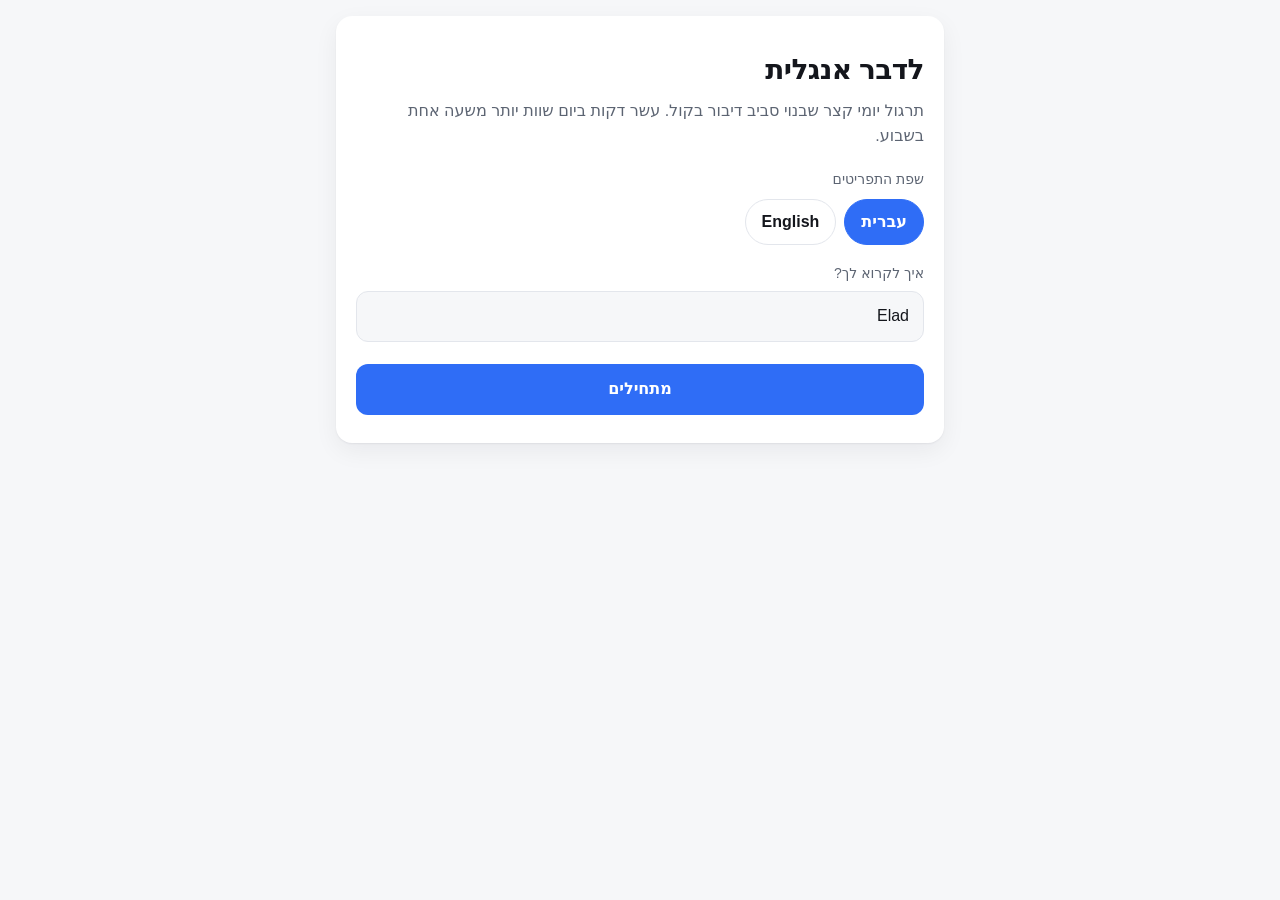
<file: index.html>
<!doctype html>
<html lang="en">
<head>
<meta charset="utf-8">
<meta name="viewport" content="width=device-width, initial-scale=1, viewport-fit=cover">
<meta name="theme-color" content="#12141a">
<meta name="description" content="Daily spoken English practice.">
<title>Speak English</title>
<link rel="stylesheet" href="css/styles.css?v=552b4d25">
  <!-- stamp:begin -->
  <script type="importmap">
{
  "imports": {
    "./js/app.js": "./js/app.js?v=c30a8f4c",
    "./js/content/listening.js": "./js/content/listening.js?v=2df03a96",
    "./js/content/minimal-pairs.js": "./js/content/minimal-pairs.js?v=7027f576",
    "./js/content/numbers.js": "./js/content/numbers.js?v=70ccca75",
    "./js/content/pick.js": "./js/content/pick.js?v=2f602dda",
    "./js/content/placement-items.js": "./js/content/placement-items.js?v=88a1eda7",
    "./js/content/sales.js": "./js/content/sales.js?v=41b9f309",
    "./js/content/sentences.js": "./js/content/sentences.js?v=247f2715",
    "./js/content/vocab.js": "./js/content/vocab.js?v=2490d2c8",
    "./js/drills/checkpoint.js": "./js/drills/checkpoint.js?v=153f94fe",
    "./js/drills/common.js": "./js/drills/common.js?v=31eb0aca",
    "./js/drills/fluency.js": "./js/drills/fluency.js?v=e309c594",
    "./js/drills/listening.js": "./js/drills/listening.js?v=c54f5d1f",
    "./js/drills/numbers.js": "./js/drills/numbers.js?v=683c186d",
    "./js/drills/pitch.js": "./js/drills/pitch.js?v=49fecba8",
    "./js/drills/repeat.js": "./js/drills/repeat.js?v=9ba5ea15",
    "./js/drills/sales.js": "./js/drills/sales.js?v=0a18493c",
    "./js/drills/shadow.js": "./js/drills/shadow.js?v=70ef71e5",
    "./js/drills/vocab.js": "./js/drills/vocab.js?v=c166cc57",
    "./js/i18n.js": "./js/i18n.js?v=05ed4589",
    "./js/phonetics.js": "./js/phonetics.js?v=45400338",
    "./js/placement.js": "./js/placement.js?v=cd5a8ce8",
    "./js/program.js": "./js/program.js?v=2d98cfe8",
    "./js/scoring.js": "./js/scoring.js?v=2de20d2b",
    "./js/speech.js": "./js/speech.js?v=081c6c12",
    "./js/srs.js": "./js/srs.js?v=c5b60cfa",
    "./js/state.js": "./js/state.js?v=8ec7b243",
    "./js/ui.js": "./js/ui.js?v=dfd8e7a1",
    "./js/vocab.js": "./js/vocab.js?v=6c5b8359"
  }
}
  </script>
  <!-- stamp:end -->
</head>
<body>
  <main id="app" class="app"></main>
  <nav id="nav" class="nav" hidden></nav>

  <noscript>
    <p style="padding:24px;font-family:system-ui">This app needs JavaScript enabled.</p>
  </noscript>

  <script type="module" src="js/app.js?v=c30a8f4c"></script>
</body>
</html>
</file>
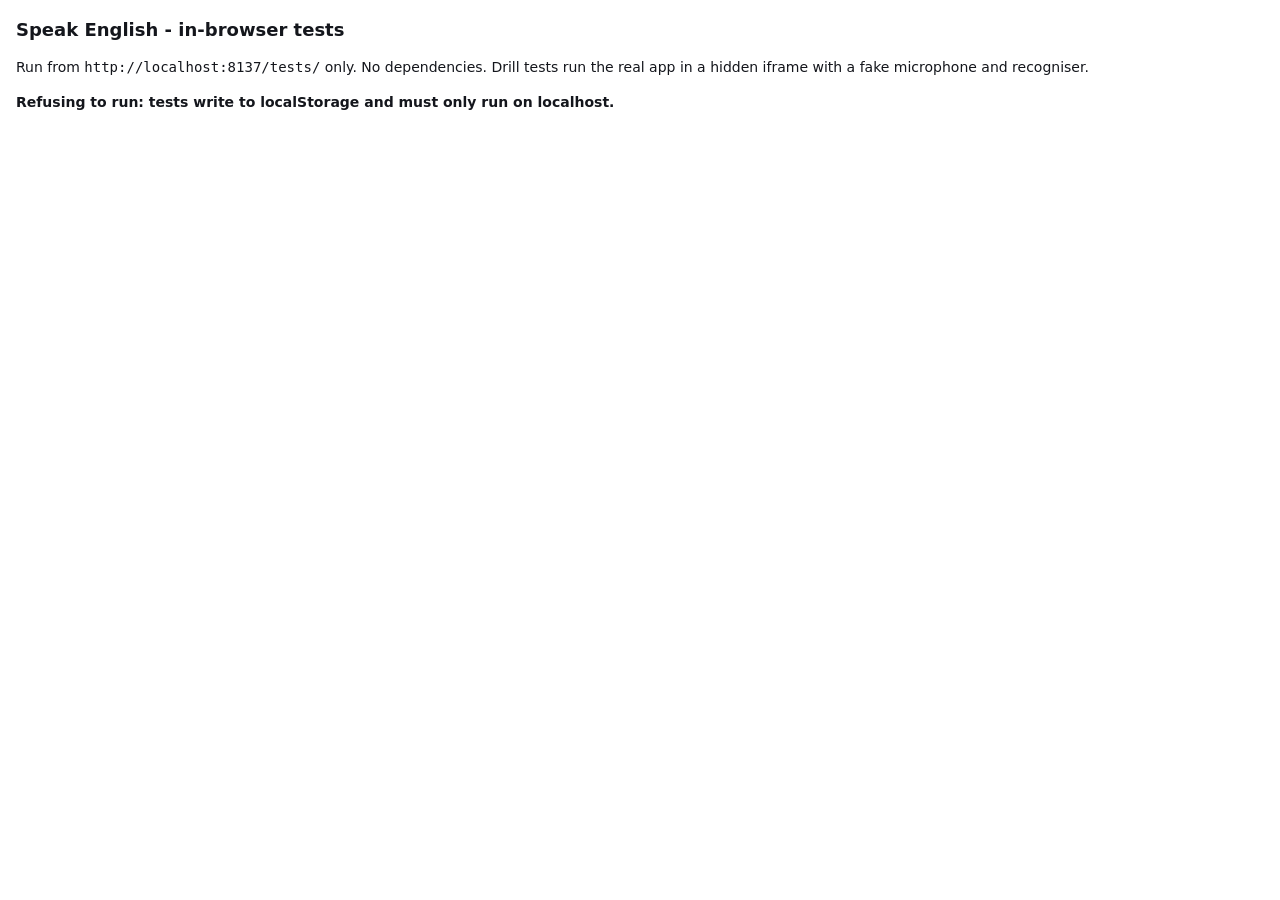
<file: tests/index.html>
<!doctype html>
<html lang="en">
<head>
<meta charset="utf-8">
<meta name="viewport" content="width=device-width, initial-scale=1">
<title>Speak English - tests</title>
<style>
  body { font: 14px/1.5 system-ui, sans-serif; margin: 16px; background: #fff; color: #14161c; }
  h1 { font-size: 18px; margin: 0 0 8px; }
  #summary { font-weight: 700; margin: 8px 0 16px; }
  .suite { margin: 14px 0 4px; font-weight: 700; }
  .row { font-family: ui-monospace, Consolas, monospace; font-size: 12.5px; padding: 1px 0; }
  .pass { color: #16a34a; } .fail { color: #dc2626; font-weight: 700; } .skip { color: #d18616; }
  .detail { color: #5c6472; margin-inline-start: 18px; white-space: pre-wrap; }
</style>
</head>
<body>
<h1>Speak English - in-browser tests</h1>
<p>Run from <code>http://localhost:8137/tests/</code> only. No dependencies. Drill tests run the real app in a hidden iframe with a fake microphone and recogniser.</p>
<div id="summary">Running...</div>
<div id="out"></div>
<script type="module" src="run.js"></script>
</body>
</html>
</file>
<file: css/styles.css>
/* Mobile-first. Sized for a phone held in one hand; scales up on desktop.
   Tap targets are kept at 44px+ per Apple's guidance, and inputs at 16px so
   Safari does not zoom the page when they are focused. */

:root {
  --bg: #f6f7f9;
  --card: #ffffff;
  --ink: #14161c;
  --ink-soft: #5c6472;
  --line: #e3e6ec;
  --accent: #2f6df6;
  --accent-ink: #ffffff;
  --great: #16a34a;
  --good: #4d9f2f;
  --ok: #d18616;
  --weak: #dc2626;
  --rec: #e0342c;
  --radius: 16px;
  --shadow: 0 1px 2px rgba(16, 20, 28, .06), 0 8px 24px rgba(16, 20, 28, .06);
}

@media (prefers-color-scheme: dark) {
  :root {
    --bg: #0e1015;
    --card: #171a21;
    --ink: #eef1f6;
    --ink-soft: #99a2b2;
    --line: #262b35;
    --accent: #5b8dff;
    --accent-ink: #08111f;
    --shadow: 0 1px 2px rgba(0, 0, 0, .4), 0 8px 24px rgba(0, 0, 0, .3);
  }
}

* { box-sizing: border-box; }

html, body {
  margin: 0;
  padding: 0;
  background: var(--bg);
  color: var(--ink);
  font: 16px/1.55 -apple-system, BlinkMacSystemFont, "Segoe UI", "Noto Sans Hebrew", Arial, Roboto, system-ui, sans-serif;
  -webkit-text-size-adjust: 100%;
  overscroll-behavior-y: none;
}

button, input, textarea { font: inherit; color: inherit; }
button { -webkit-tap-highlight-color: transparent; }

.app {
  max-width: 640px;
  margin: 0 auto;
  padding: 16px 16px calc(88px + env(safe-area-inset-bottom));
}

/* ------------------------------------------------------------- cards */

.card {
  background: var(--card);
  border-radius: var(--radius);
  padding: 20px;
  margin-bottom: 14px;
  box-shadow: var(--shadow);
}

.card h1 { font-size: 28px; margin: 0 0 8px; letter-spacing: -.02em; }
.welcome { padding-top: 32px; padding-bottom: 28px; }
.card h2 { font-size: 19px; margin: 0 0 10px; letter-spacing: -.01em; }
.card h3 { font-size: 15px; margin: 16px 0 6px; }

.lede { color: var(--ink-soft); margin: 0 0 20px; }
.hint { color: var(--ink-soft); margin: 8px 0; }
.hint.small, .small { font-size: 13.5px; }
.label { display: block; font-size: 14px; color: var(--ink-soft); margin-bottom: 6px; }

.greeting { font-size: 15px; color: var(--ink-soft); margin: 0 0 12px; }
.week-line { font-size: 14px; font-weight: 600; margin: -8px 0 2px; }
.phase-line { margin: 0 0 12px; }

/* ----------------------------------------------------------- buttons */

.btn {
  display: inline-flex;
  align-items: center;
  justify-content: center;
  min-height: 48px;
  padding: 12px 18px;
  border: 1px solid transparent;
  border-radius: 12px;
  background: var(--line);
  font-weight: 600;
  cursor: pointer;
  transition: transform .08s ease, opacity .15s ease;
}
.btn:active { transform: scale(.98); }
.btn:disabled { opacity: .5; }

.btn.primary { background: var(--accent); color: var(--accent-ink); }
.btn.ghost { background: transparent; border-color: var(--line); }
.btn.wide { width: 100%; margin-top: 12px; }

.btn.record {
  width: 100%;
  margin-top: 12px;
  background: var(--rec);
  color: #fff;
}
.btn.record.recording { animation: pulse 1.4s ease-in-out infinite; }

@keyframes pulse {
  0%, 100% { opacity: 1; }
  50% { opacity: .72; }
}

.link {
  background: none;
  border: 0;
  padding: 6px 2px;
  color: var(--accent);
  font-size: 14px;
  cursor: pointer;
}
.link.danger { color: var(--weak); }

.row { display: flex; gap: 10px; margin-top: 12px; flex-wrap: wrap; }
.row > .btn { flex: 1 1 0; min-width: 130px; }

/* ------------------------------------------------------------- chips */

.chips { display: flex; flex-wrap: wrap; gap: 8px; margin: 8px 0 4px; }
.chip {
  min-height: 44px;
  padding: 10px 16px;
  border-radius: 999px;
  border: 1px solid var(--line);
  background: transparent;
  cursor: pointer;
  font-weight: 600;
}
.chip.on { background: var(--accent); color: var(--accent-ink); border-color: var(--accent); }

.pill {
  display: inline-block;
  padding: 4px 10px;
  border-radius: 999px;
  background: var(--line);
  font-size: 12.5px;
  font-weight: 600;
  color: var(--ink-soft);
}

/* ------------------------------------------------------------ drills */

.drill-head {
  display: flex;
  align-items: center;
  justify-content: space-between;
  margin-bottom: 14px;
}

.target {
  font-size: 22px;
  line-height: 1.4;
  font-weight: 600;
  letter-spacing: -.01em;
  margin: 8px 0 14px;
}
.target.passage { font-size: 18px; font-weight: 500; }

.step { margin: 14px 0 8px; font-size: 15px; }

.hints { margin: 4px 0 0; padding-inline-start: 18px; color: var(--ink-soft); font-size: 14px; }
.hints li { margin-bottom: 6px; }

.clock {
  font-size: 44px;
  font-weight: 700;
  text-align: center;
  margin: 18px 0 8px;
  font-variant-numeric: tabular-nums;
}

.record-wrap { display: block; }
.rec-time {
  display: block;
  text-align: center;
  margin-top: 8px;
  color: var(--ink-soft);
  font-variant-numeric: tabular-nums;
}

.feedback { margin-top: 6px; }
.feedback audio, .compare audio { width: 100%; margin-top: 10px; }

.compare { margin-top: 14px; display: flex; flex-direction: column; gap: 10px; }
.compare .btn { width: 100%; }

/* ---------------------------------------------------------- feedback */

.verdict { margin: 14px 0 8px; font-size: 17px; }
.verdict.great strong { color: var(--great); }
.verdict.good strong  { color: var(--good); }
.verdict.ok strong    { color: var(--ok); }
.verdict.weak strong  { color: var(--weak); }
.wpm { color: var(--ink-soft); font-size: 14px; }

.words { line-height: 2.1; margin: 6px 0; }
.word { padding: 3px 5px; border-radius: 6px; }
.word.ok      { background: rgba(22, 163, 74, .14); }
.word.wrong   { background: rgba(220, 38, 38, .16); text-decoration: underline wavy var(--weak); }
.word.missing { background: rgba(209, 134, 22, .16); opacity: .75; }
.word.near    { background: rgba(209, 134, 22, .22); text-decoration: underline dotted var(--ok); }
.word.unknown { background: transparent; }

/* ------------------------------------------- per-word mistake detail

   One always-visible card per wrong/missing word - see js/drills/common.js
   renderMistakes(). Reuses the .hint-item look (via a .flat modifier) and the
   existing --weak/--ok/--line/--bg/--ink-soft tokens rather than new colors. */

.mistakes { margin: 10px 0 4px; }
.mistakes-title { font-size: 13px; font-weight: 600; color: var(--ink-soft); margin: 14px 0 6px; }

.miss-item { border: 1px solid var(--line); border-radius: 12px; overflow: hidden; margin-bottom: 10px; }
.miss-head {
  display: flex; align-items: baseline; flex-wrap: wrap; gap: 5px 10px;
  padding: 10px 14px; background: var(--bg); border-bottom: 1px solid var(--line); font-size: 14.5px;
}
.miss-word  { font-weight: 700; }
.miss-said  { color: var(--ink-soft); font-size: 13px; }
.miss-heard { font-weight: 700; color: var(--weak); }
.miss-head.missing .miss-said { color: var(--ok); font-weight: 600; }

.miss-item .hint-item.flat { margin: 0; border: none; border-radius: 0; }
.miss-plain { margin: 0; padding: 12px 14px; font-size: 14.5px; color: var(--ink-soft); }

.error { color: var(--weak); font-size: 14.5px; margin: 10px 0; }
.ok-line { color: var(--great); font-size: 14.5px; margin: 10px 0; }

/* ---------------------------------------------------------- progress */

.progress {
  height: 8px;
  background: var(--line);
  border-radius: 999px;
  overflow: hidden;
  margin: 12px 0;
}
.progress.thin { height: 6px; margin: 6px 0 12px; }
.progress-fill {
  height: 100%;
  background: var(--accent);
  border-radius: 999px;
  transition: width .3s ease;
}

.head-card {
  background: linear-gradient(180deg,
    color-mix(in srgb, var(--accent) 10%, var(--card)),
    var(--card) 65%);
  border: 1px solid color-mix(in srgb, var(--accent) 16%, transparent);
}

.big-stat { font-size: 30px; font-weight: 700; margin: 0; letter-spacing: -.02em; }
.ring-row { display: flex; justify-content: space-between; align-items: flex-end; gap: 16px; }
.streak { text-align: end; }

.stat-grid { display: grid; grid-template-columns: repeat(3, 1fr); gap: 12px; }
.stat-grid .big-stat { font-size: 24px; }

/* ------------------------------------------------------------- tasks */

.tasks { display: flex; flex-direction: column; gap: 10px; }
.task {
  display: flex;
  align-items: center;
  justify-content: space-between;
  gap: 12px;
  width: 100%;
  text-align: start;
  padding: 14px 16px;
  min-height: 64px;
  border: 1px solid var(--line);
  border-radius: 12px;
  background: transparent;
  cursor: pointer;
}
.task:active { transform: scale(.99); }
.task-main { display: flex; flex-direction: column; gap: 3px; }
.task-blurb { font-size: 13px; color: var(--ink-soft); font-weight: 400; }
.task-min { font-size: 13px; color: var(--ink-soft); white-space: nowrap; }
.task.soon { opacity: .55; }
.task.done {
  border-color: color-mix(in srgb, var(--great) 35%, var(--line));
  background: color-mix(in srgb, var(--great) 6%, transparent);
}
.task.done .task-min { color: var(--great); font-weight: 700; }

/* Missed-day recovery card - amber (--ok), not the alarm-red --weak. The
   streak already reset honestly; this is an invitation back in, not a scold. */
.card.recovery {
  border: 1px solid color-mix(in srgb, var(--ok) 30%, var(--line));
  background: color-mix(in srgb, var(--ok) 6%, var(--card));
}
.card.recovery p { margin: 0 0 10px; }

/* ------------------------------------------------------------ levels */

.lvl-row { margin-bottom: 16px; }
.lvl-head { display: flex; justify-content: space-between; align-items: baseline; gap: 10px; margin-bottom: 8px; }
.lvl { font-size: 13px; color: var(--ink-soft); }
.ladder { display: flex; gap: 4px; }
.rung { flex: 1; height: 6px; border-radius: 999px; background: var(--line); }
.rung.on { background: var(--accent); }

.level-list, .check-list { list-style: none; padding: 0; margin: 12px 0; }
.level-list li, .check-list li {
  padding: 12px 0;
  border-bottom: 1px solid var(--line);
}
.level-list li:last-child, .check-list li:last-child { border-bottom: 0; }

.phon-row { margin-bottom: 12px; }
.phon-head { display: flex; justify-content: space-between; align-items: baseline; }

.sess-row {
  display: flex;
  justify-content: space-between;
  padding: 10px 0;
  border-bottom: 1px solid var(--line);
  text-transform: capitalize;
}
.sess-row:last-child { border-bottom: 0; }

/* -------------------------------------------------------- calendar

   A record of what actually happened, not a plan drawn forward - see
   program.js. Deliberately NOT given a fixed direction: in a Hebrew page the
   grid should mirror so Sunday sits on the right, and CSS grid's own
   direction-aware column placement already does that with no .ltr override -
   the one place in this app that rule does not apply. */

.cal-nav {
  display: flex;
  align-items: center;
  justify-content: space-between;
  gap: 8px;
  margin: 14px 0 10px;
}
.cal-month { font-size: 14px; font-weight: 600; }

.cal-grid {
  display: grid;
  grid-template-columns: repeat(7, 1fr);
  gap: 4px;
}
.cal-dow {
  text-align: center;
  font-size: 11px;
  font-weight: 600;
  color: var(--ink-soft);
  padding-bottom: 4px;
}
.cal-cell {
  aspect-ratio: 1;
  display: flex;
  align-items: center;
  justify-content: center;
  border-radius: 8px;
  font-size: 12.5px;
  font-variant-numeric: tabular-nums;
  color: var(--ink-soft);
}
.cal-cell.pad { visibility: hidden; }
.cal-cell.rest { opacity: .4; }
.cal-cell.missed { background: color-mix(in srgb, var(--weak) 14%, transparent); color: var(--weak); }
.cal-cell.future { border: 1px dashed var(--line); }
.cal-cell.met { background: color-mix(in srgb, var(--great) 20%, transparent); color: var(--great); font-weight: 700; }
.cal-cell.today { outline: 2px solid var(--accent); outline-offset: -2px; font-weight: 700; }

/* -------------------------------------------------------- wpm chart */

.wpm-chart {
  display: flex;
  align-items: flex-end;
  gap: 14px;
  height: 150px;
  margin: 18px 0 10px;
}
.wpm-bar {
  flex: 1;
  display: flex;
  flex-direction: column;
  justify-content: flex-end;
  align-items: center;
  height: 100%;
}
.wpm-bar .bar {
  width: 100%;
  background: var(--accent);
  border-radius: 8px 8px 0 0;
  min-height: 6px;
}
.wpm-val { font-weight: 700; margin-top: 6px; }
.wpm-lbl { font-size: 12px; color: var(--ink-soft); }

/* ----------------------------------------------------------- inputs */

.text-input {
  width: 100%;
  min-height: 48px;
  padding: 12px 14px;
  border: 1px solid var(--line);
  border-radius: 12px;
  background: var(--bg);
  font-size: 16px; /* keeps Safari from zooming on focus */
  margin-bottom: 10px;
}
.text-input.area { min-height: 90px; resize: vertical; }
.text-input:focus { outline: 2px solid var(--accent); outline-offset: 1px; }

.options { display: flex; flex-direction: column; gap: 10px; margin-top: 16px; }
.option {
  width: 100%;
  min-height: 54px;
  padding: 14px 16px;
  text-align: start;
  border: 1px solid var(--line);
  border-radius: 12px;
  background: transparent;
  cursor: pointer;
  font-size: 16px;
}
.option:active { background: var(--line); }

.budget-row { margin: 18px 0; }
.budget-row h3 { margin: 0 0 2px; }

.summary { text-align: center; }
.summary .big-stat { font-size: 42px; margin: 10px 0; }

/* -------------------------------------------------------------- nav */

.nav[hidden] { display: none; }

.nav {
  position: fixed;
  left: 0; right: 0; bottom: 0;
  display: flex;
  background: var(--card);
  border-top: 1px solid var(--line);
  padding-bottom: env(safe-area-inset-bottom);
  z-index: 10;
}
.nav a {
  flex: 1;
  text-align: center;
  padding: 14px 4px 16px;
  font-size: 13px;
  font-weight: 600;
  color: var(--ink-soft);
  text-decoration: none;
}
.nav a.on { color: var(--accent); }

/* ------------------------------------------------------------ toast */

.toast {
  position: fixed;
  left: 50%;
  bottom: calc(84px + env(safe-area-inset-bottom));
  transform: translate(-50%, 16px);
  max-width: 90vw;
  padding: 12px 18px;
  border-radius: 12px;
  background: var(--ink);
  color: var(--bg);
  font-size: 14.5px;
  opacity: 0;
  transition: opacity .25s ease, transform .25s ease;
  z-index: 50;
}
.toast.in { opacity: 1; transform: translate(-50%, 0); }
.toast.warn { background: var(--weak); color: #fff; }

/* ------------------------------------------------------- direction

   The interface mirrors for Hebrew, but everything he PRACTISES is English
   and must stay left-to-right inside it: sentences, passages, answer options,
   and the word-by-word feedback. */

.ltr {
  direction: ltr;
  text-align: left;
  unicode-bidi: isolate;
}

/* Numeric displays read the same in both directions. */
.wpm-chart, .ladder, .clock { direction: ltr; }

.label.spaced { margin-top: 18px; }

/* Mirror the one glyph-like affordance that has a direction. */
[dir="rtl"] .sess-row { text-transform: none; }

/* ------------------------------------------------ sound coaching

   The pronunciation hint is the highest-value text in a drill, so it gets a
   panel of its own rather than a bullet the eye slides past. */

.hints { list-style: none; padding-inline-start: 0; margin: 12px 0 4px; }

.hint-item {
  display: flex;
  flex-direction: column;
  align-items: flex-start;
  gap: 6px;
  padding: 12px 14px;
  margin-bottom: 10px;
  border-radius: 12px;
  background: color-mix(in srgb, var(--accent) 8%, transparent);
  border: 1px solid color-mix(in srgb, var(--accent) 22%, transparent);
}

.hint-label { font-size: 15px; letter-spacing: -.01em; }
.hint-body { font-size: 14.5px; color: var(--ink); opacity: .85; }

.btn.tiny {
  min-height: 38px;
  padding: 8px 14px;
  font-size: 13.5px;
  font-weight: 600;
  background: var(--card);
  border: 1px solid var(--line);
  border-radius: 999px;
  align-self: flex-start;
}
.pair { font-weight: 700; }

/* --------------------------------------------------------- vocabulary

   The Hebrew gloss is the prompt he recalls against, so it gets the same
   visual weight .target gives an English sentence in the speech drills -
   just without ltr(), since Hebrew content reads natively in this RTL page. */

.vocab-gloss {
  font-size: 22px;
  font-weight: 600;
  letter-spacing: -.01em;
  margin: 4px 0 16px;
}
.vocab-answer { font-size: 22px; font-weight: 600; margin: 8px 0 4px; }
.vocab-example { margin-top: 0; }

.grade-row {
  display: grid;
  grid-template-columns: repeat(4, 1fr);
  gap: 8px;
  margin-top: 14px;
}
.grade-btn {
  min-height: 52px;
  padding: 10px 6px;
  font-size: 13.5px;
  border-width: 2px;
  background: var(--card);
}
.grade-btn.weak  { border-color: color-mix(in srgb, var(--weak) 45%, var(--line)); color: var(--weak); }
.grade-btn.ok    { border-color: color-mix(in srgb, var(--ok) 45%, var(--line)); color: var(--ok); }
.grade-btn.good  { border-color: color-mix(in srgb, var(--good) 45%, var(--line)); color: var(--good); }
.grade-btn.great { border-color: color-mix(in srgb, var(--great) 45%, var(--line)); color: var(--great); }
.grade-btn.suggested { box-shadow: 0 0 0 2px color-mix(in srgb, var(--accent) 50%, transparent) inset; }

/* -------------------------------------------------------------- sales

   Multiple choice reuses .options/.option as-is (already exactly a 2-3-item
   response picker). The only genuinely new pieces are a speech-bubble
   treatment for the customer's line and a muted, non-alarming tag for the
   chosen option's quality - deliberately NOT the pronunciation verdict
   colors (--weak is reserved for mispronunciation feedback; a suboptimal
   sales pick is a technique call, not an error). */

.sales-customer {
  background: color-mix(in srgb, var(--ink) 5%, transparent);
  border-radius: 12px;
  padding: 14px 16px;
  margin: 4px 0 16px;
}
.sales-customer .target { margin: 6px 0 0; }

.choice-tag {
  display: inline-block;
  font-size: 12px;
  font-weight: 700;
  padding: 3px 10px;
  border-radius: 999px;
  margin-bottom: 8px;
}
.choice-tag.best { background: color-mix(in srgb, var(--great) 18%, transparent); color: var(--great); }
.choice-tag.ok   { background: color-mix(in srgb, var(--ok) 18%, transparent);    color: var(--ok); }
.choice-tag.weak { background: color-mix(in srgb, var(--ink-soft) 18%, transparent); color: var(--ink-soft); }

/* Numbers / pitch / honest-feedback additions */
.target.big-number { font-size: 36px; text-align: center; letter-spacing: .02em; margin: 14px 0; }
.check-row { display: flex; align-items: center; gap: 10px; padding: 10px 0; font-size: 15px; }
.check-row input { width: 22px; height: 22px; flex: none; }
.asr-note { margin: 8px 0; }
</file>
